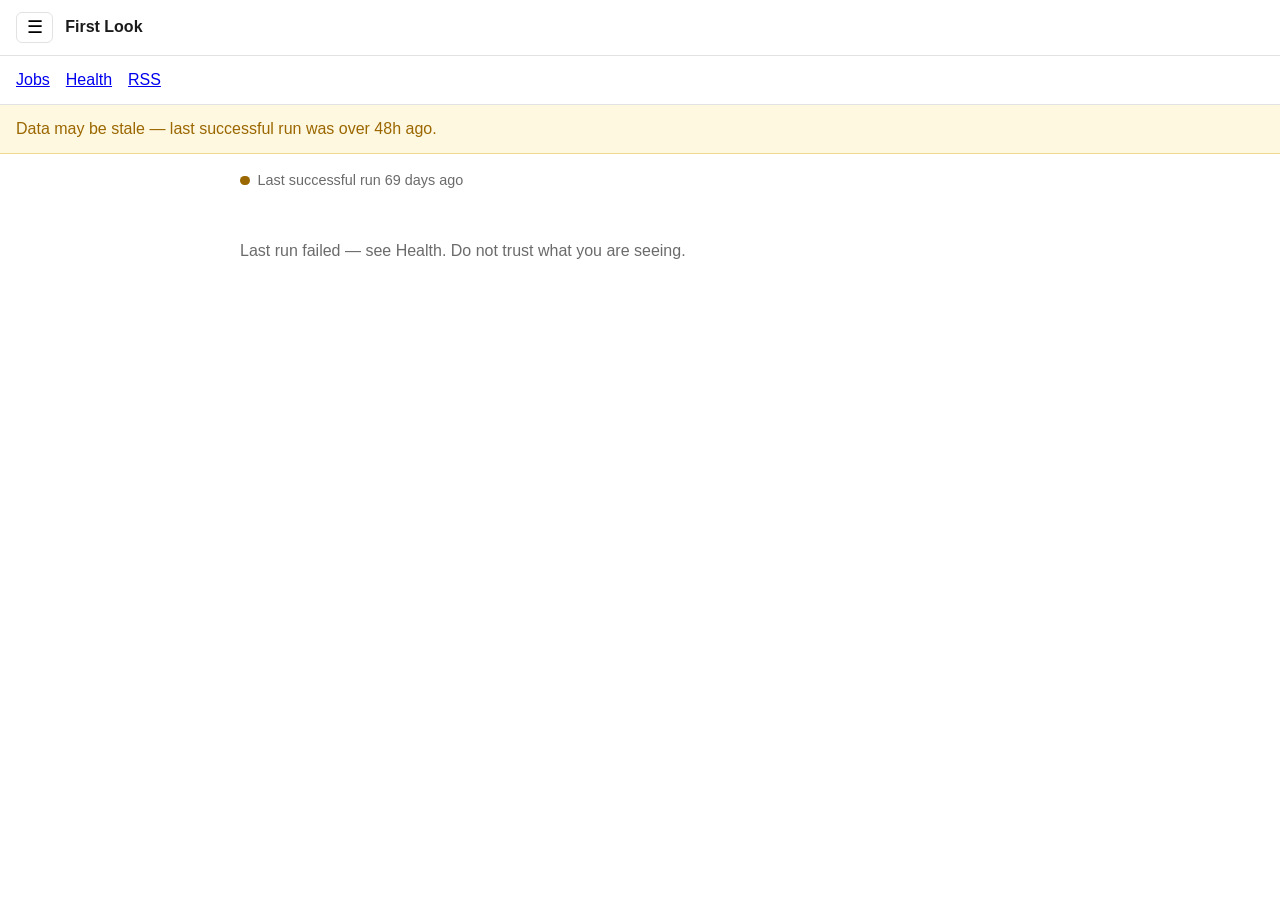
<file: docs/index.html>
<!doctype html>
<html lang="en">
<head>
<meta charset="utf-8">
<meta name="viewport" content="width=device-width, initial-scale=1">

<!--
  Content-Security-Policy, present from the first line of rendering code rather
  than added later. SECURITY.md names this one of three things that must land
  before the code they govern: a dashboard written with innerHTML and inline
  handlers works fine until CSP arrives, at which point it fails quietly, with
  nothing in the console in some browsers.

  It also forbids inline <script> and inline event handlers, which is the
  constraint that keeps the render path honest.
-->
<meta http-equiv="Content-Security-Policy"
      content="default-src 'self'; script-src 'self'; style-src 'self' 'unsafe-inline'; img-src 'self' data:; connect-src 'self'">

<meta name="robots" content="noindex, nofollow">
<title>First Look</title>
<link rel="stylesheet" href="style.css">
</head>
<body>

<header class="bar">
  <button id="menu-toggle" class="menu" type="button" aria-expanded="false" aria-controls="menu">&#9776;</button>
  <span class="brand">First Look</span>
</header>

<!-- Health lives behind the hamburger: the second user has no reason to see it (SPEC.md 12.1). -->
<nav id="menu" hidden>
  <a href="index.html">Jobs</a>
  <a href="health.html">Health</a>
  <a href="feed.xml">RSS</a>
</nav>

<!--
  The stale banner is the exception to health living behind the menu. Without it
  on the main page a broken pipeline looks identical to a quiet week, which
  recreates silent failure in the UI (SPEC.md 12.1).
-->
<div id="stale-banner" class="banner" hidden></div>

<main>
  <div id="status" class="status" aria-live="polite"></div>

  <!--
    Three distinct empty states (SPEC.md 12.7). Conflating them recreates silent
    failure in the UI, so they are three elements rather than one with swapped
    text.
  -->
  <p id="empty-no-data" class="empty" hidden>
    No jobs in the database yet &mdash; seeding has not run.
  </p>
  <p id="empty-last-run-failed" class="empty" hidden>
    Last run failed &mdash; see Health. Do not trust what you are seeing.
  </p>
  <p id="empty-no-match" class="empty" hidden>
    No jobs match these filters.
  </p>
  <p id="load-error" class="empty" hidden>
    Could not load the job data.
  </p>

  <!-- M9 adds the filter bar and the controls above this list. -->
  <ul id="cards" class="cards"></ul>
</main>

<script src="app.js"></script>
</body>
</html>
</file>
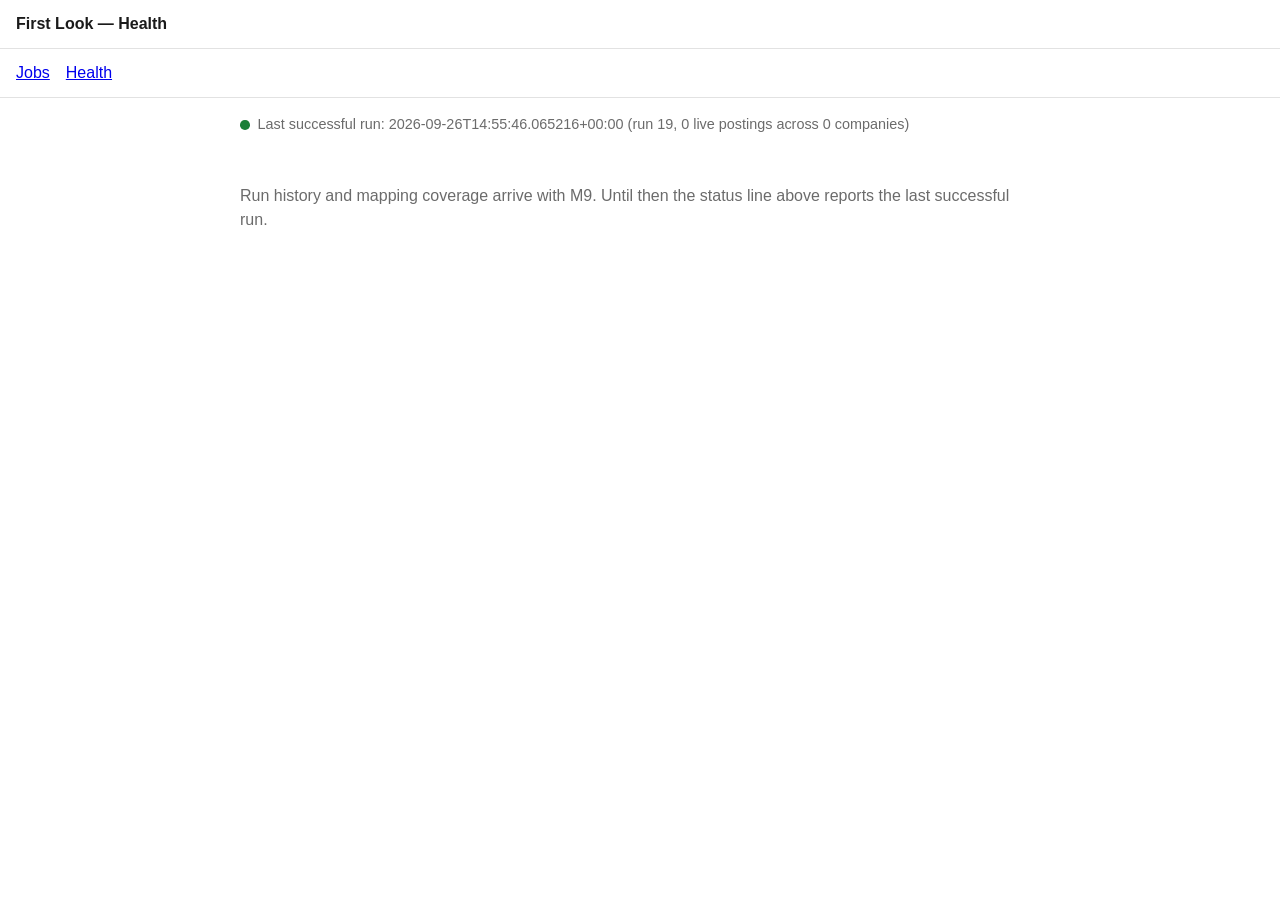
<file: docs/health.html>
<!doctype html>
<html lang="en">
<head>
<meta charset="utf-8">
<meta name="viewport" content="width=device-width, initial-scale=1">
<meta http-equiv="Content-Security-Policy"
      content="default-src 'self'; script-src 'self'; style-src 'self' 'unsafe-inline'; img-src 'self' data:; connect-src 'self'">
<meta name="robots" content="noindex, nofollow">
<title>First Look &mdash; Health</title>
<link rel="stylesheet" href="style.css">
</head>
<body>

<header class="bar">
  <span class="brand">First Look &mdash; Health</span>
</header>

<nav>
  <a href="index.html">Jobs</a>
  <a href="health.html">Health</a>
</nav>

<main>
  <div id="status" class="status" aria-live="polite"></div>

  <!--
    Scaffold. M9 fills this in with run history, companies polled, live postings,
    failing companies by name and reason, and mapping coverage broken down by
    ats_status / mapping_confidence / mapping_failure_reason (SPEC.md 12.9).

    What must never appear here, at any milestone: an email address, a personal
    name, or the contents of a notification profile (SPEC.md 15, C-9.15).
  -->
  <p class="empty">
    Run history and mapping coverage arrive with M9. Until then the status line
    above reports the last successful run.
  </p>
</main>

<script src="health.js"></script>
</body>
</html>
</file>
<file: docs/style.css>
/* Deliberately plain. M9 owns the real design; this is the scaffold that proves
   the page loads, the status is legible, and the CSP holds. */

:root {
  --fg: #1a1a1a;
  --muted: #6b6b6b;
  --line: #e2e2e2;
  --ok: #1a7f37;
  --stale: #9a6700;
  --bg: #ffffff;
}

* { box-sizing: border-box; }

body {
  margin: 0;
  font: 16px/1.5 -apple-system, BlinkMacSystemFont, "Segoe UI", Roboto, Helvetica, Arial, sans-serif;
  color: var(--fg);
  background: var(--bg);
}

.bar {
  display: flex;
  align-items: center;
  gap: 0.75rem;
  padding: 0.75rem 1rem;
  border-bottom: 1px solid var(--line);
}

.menu {
  font-size: 1.1rem;
  line-height: 1;
  padding: 0.35rem 0.6rem;
  background: none;
  border: 1px solid var(--line);
  border-radius: 6px;
  cursor: pointer;
}

.brand { font-weight: 600; }

nav {
  display: flex;
  gap: 1rem;
  padding: 0.75rem 1rem;
  border-bottom: 1px solid var(--line);
}

.banner {
  padding: 0.75rem 1rem;
  background: #fff8e1;
  border-bottom: 1px solid #f0d98c;
  color: var(--stale);
}

main { padding: 1rem; max-width: 52rem; margin: 0 auto; }

.status {
  display: flex;
  align-items: center;
  gap: 0.5rem;
  color: var(--muted);
  font-size: 0.9rem;
  margin-bottom: 1rem;
}

.dot { width: 0.6rem; height: 0.6rem; border-radius: 50%; display: inline-block; }
.dot-ok { background: var(--ok); }
.dot-stale { background: var(--stale); }

.empty { color: var(--muted); padding: 2rem 0; }

.cards { list-style: none; margin: 0; padding: 0; }

.card {
  padding: 0.9rem 0;
  border-bottom: 1px solid var(--line);
}

.card-top {
  display: flex;
  justify-content: space-between;
  gap: 1rem;
  font-size: 0.85rem;
  color: var(--muted);
}

.title {
  display: block;
  font-size: 1.05rem;
  font-weight: 600;
  margin: 0.2rem 0;
  color: var(--fg);
}

/* A posting whose URL failed the scheme check still shows its title; it just
   is not a link (SECURITY.md S1, C-S.2). */
.title-unlinked { color: var(--muted); }

.meta { font-size: 0.9rem; color: var(--muted); }
.comp { font-size: 0.95rem; margin-top: 0.15rem; }
.comp-none { color: var(--muted); font-style: italic; }

.badge {
  display: inline-block;
  margin-left: 0.5rem;
  padding: 0.05rem 0.4rem;
  font-size: 0.75rem;
  border: 1px solid var(--line);
  border-radius: 999px;
  color: var(--muted);
}

@media (max-width: 480px) {
  .card-top { flex-direction: column; gap: 0.1rem; }
}
</file>
